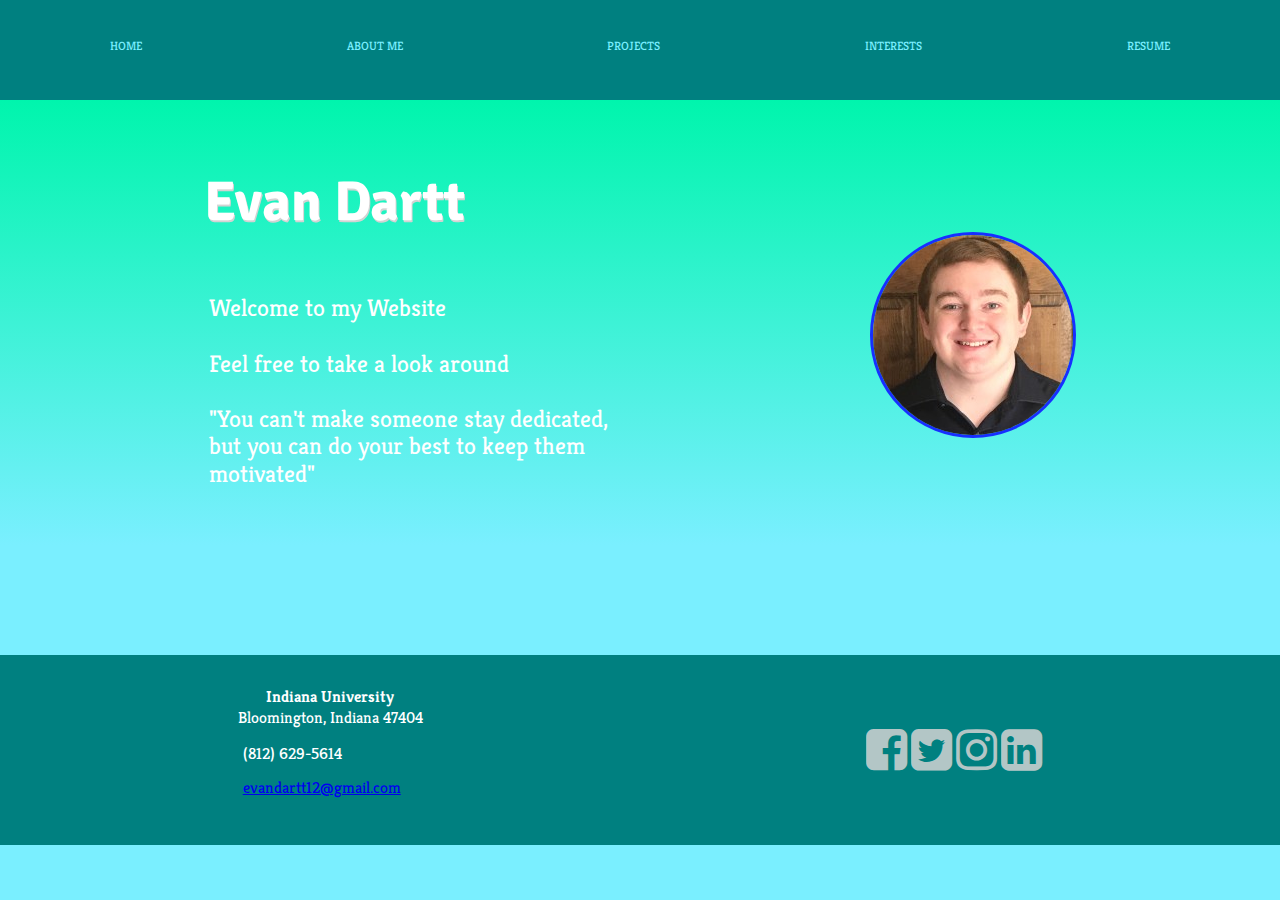
<file: FinalProject-Dartt-Evan/index.html>
<DOCTYPE html>
    <html lang="en">
    <!--
    Final Project
    Evan Dartt
    Fall 2019
-->

    <head>
        <meta charset="UTF-8">
        <title>Evan Dartt Portfolio</title>
        <!-- resets browser defaults -->
        <meta name="viewport" content="width=device-width, initial-scale=1.0">
        <meta http-equiv="X-UA-Compatible" content="ie=edge">
        <!-- linking style sheets-->
        <link rel="stylesheet" type="text/css" href="css/normalize.css">
        <link rel="stylesheet" type="text/css" href="css/styles.css">

        <!-- Hover CSS -->
		<link rel="stylesheet" href="plugins/hover/hover.css">

		<!-- Swipebox Plugin CSS -->
		<link rel="stylesheet" href="plugins/swipebox/css/swipebox.css">

        <!-- custom styles -->
        <link href="https://fonts.googleapis.com/css?family=Signika&display=swap" rel="stylesheet">
        <link href="https://fonts.googleapis.com/css?family=Kreon&display=swap" rel="stylesheet">
        <link rel="stylesheet"
            href="https://cdnjs.cloudflare.com/ajax/libs/font-awesome/4.7.0/css/font-awesome.min.css">
    </head>

    <body>

        <nav>
            <div class="container">
                <ul>
                    <li><a href="index.html">Home</a></li>
                    <li><a href="skills.html">about&nbsp;me</a></li>
                    <li><a href="projects.html">projects</a></li>
                    <li><a href="interests.html">interests</a></li>
                    <li><a href="resume.html">resume</a></li>
                </ul>
            </div>
            
        </nav>

        <header>
            <div class="container">

                <div class="name">
                    <h1>Evan&nbsp;Dartt</h1>
                    <p class="quote">Welcome&nbsp;to my Website<br><br>Feel free to take a look around<br><br>"You can't&nbsp;make someone stay dedicated, but you can do your best to keep them
                        motivated"</p>
                </div>

                <div class="photo">
                        <img src="images/evanphoto.jfif" alt="my headshot">
    
                    </div>

                
            </div>

        </header>
        <br>
        <br><br><br><br>
        <br />
        <footer>
            <div class="container">
                <section>
                    <h2 class="sr-only">Contact Information</h2>
                    <address>
                        <strong>Indiana University</strong><br>
                        Bloomington, Indiana 47404
                    </address>
                    <p>(812) 629-5614</p>
                    <p><a href="mailto:evandartt12@gmail.com">evandartt12@gmail.com</a></p>

            </section>
            <section>
                <h2 class="sr-only">Social Media</h2>
                <div class="socials">
                    <a href="https://www.facebook.com/evan.dartt"><i class="fa fa-facebook-square fa-3x"></i></a>
                    <a href="https://twitter.com/DartRL"><i class="fa fa-twitter-square fa-3x"></i></a>
                    <a href="https://www.instagram.com/evandartt/"><i class="fa fa-instagram fa-3x"></i></a>
                    <a href="https://www.linkedin.com/in/evandartt/"><i class="fa fa-linkedin-square fa-3x"
                            aria-hidden="true"></i></a>
                </div>
            </section>
            </div>
        </footer>



    </body>

    </html>
</file>
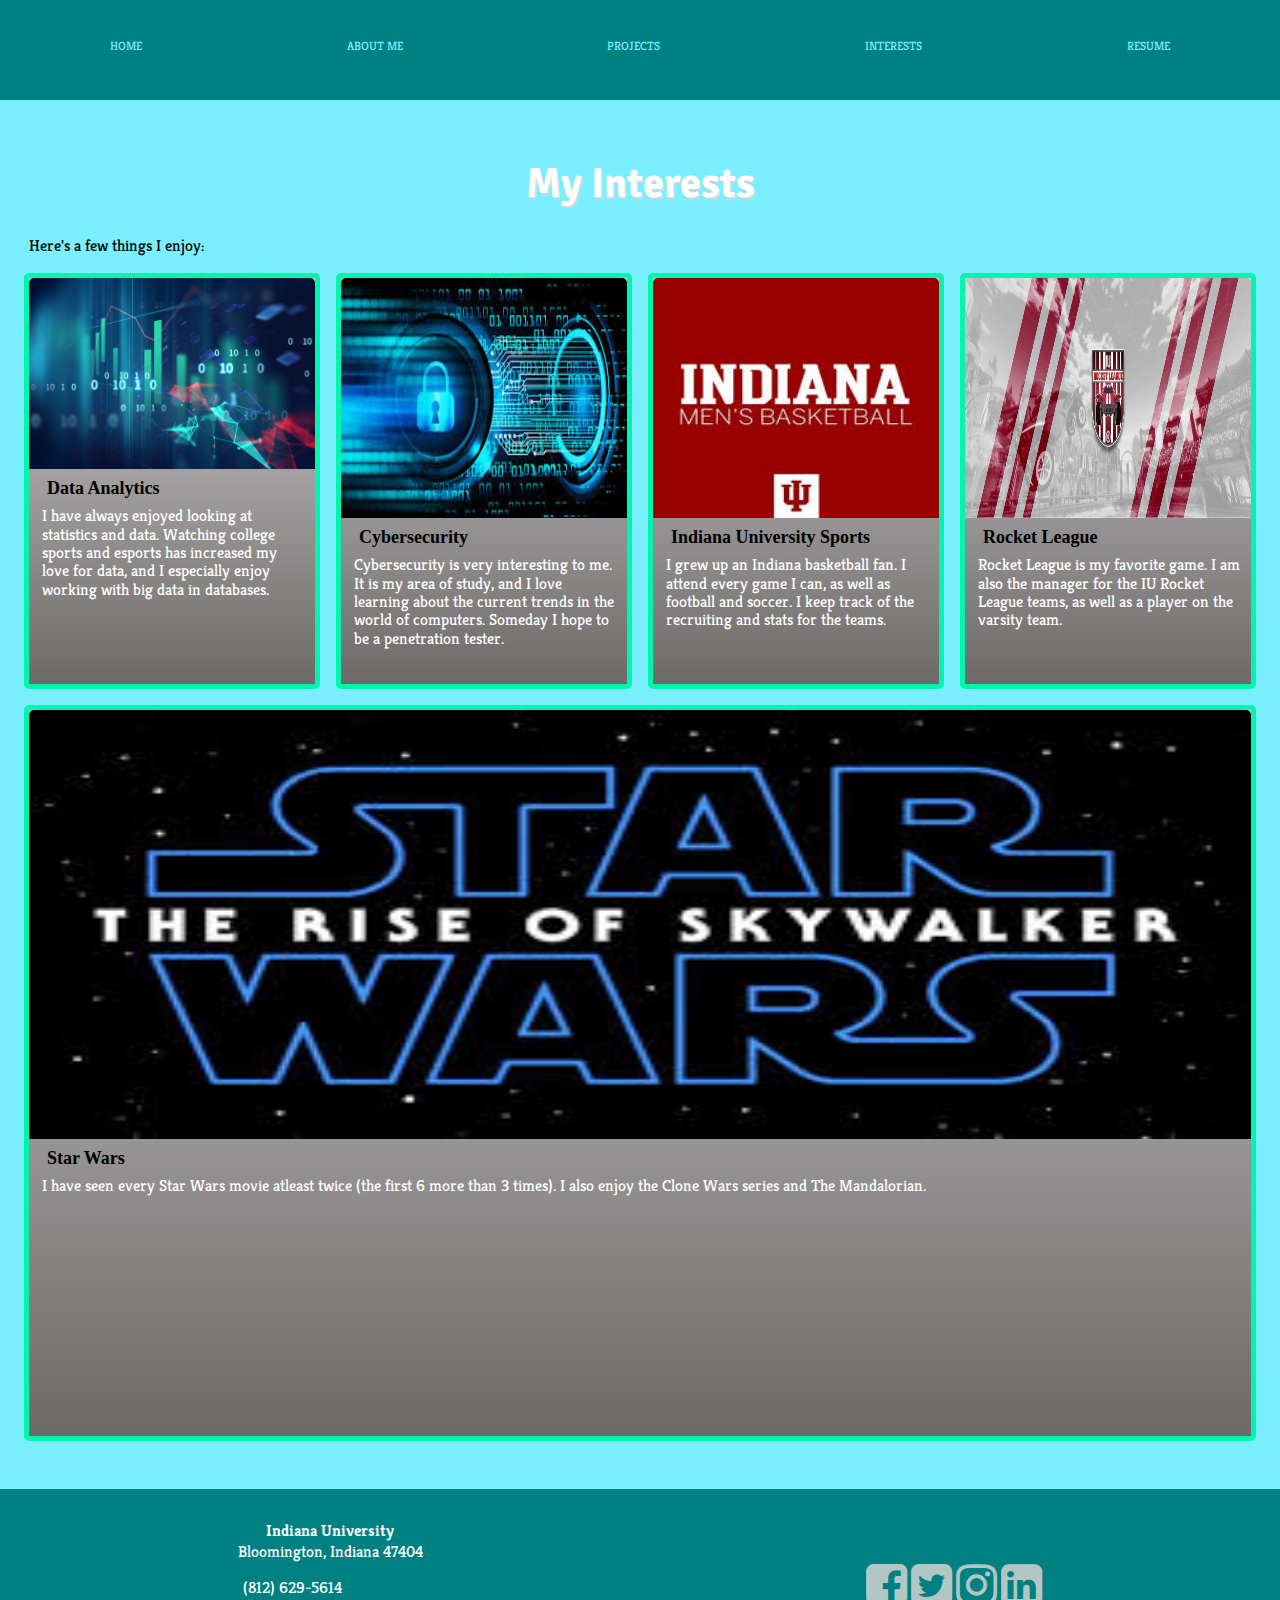
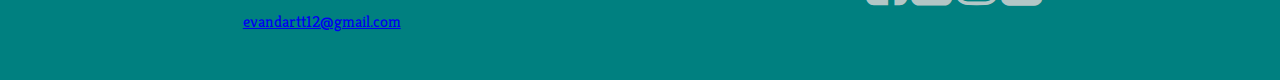
<file: FinalProject-Dartt-Evan/interests.html>
<DOCTYPE html>
    <html lang="en">
    <!--
    Final Project
    Evan Dartt
    Fall 2019
-->

    <head>
        <meta charset="UTF-8">
        <title>Evan Dartt Portfolio</title>
        <!-- resets browser defaults -->
        <meta name="viewport" content="width=device-width, initial-scale=1.0">
        <meta http-equiv="X-UA-Compatible" content="ie=edge">
        <!-- linking style sheets-->
        <link rel="stylesheet" type="text/css" href="css/normalize.css">
        <link rel="stylesheet" type="text/css" href="css/styles.css">

        <!-- Hover CSS -->
        <link rel="stylesheet" href="plugins/hover/hover.css">

        <!-- Swipebox Plugin CSS -->
        <link rel="stylesheet" href="plugins/swipebox/css/swipebox.css">

        <!-- custom styles -->
        <link href="https://fonts.googleapis.com/css?family=Signika&display=swap" rel="stylesheet">
        <link href="https://fonts.googleapis.com/css?family=Kreon&display=swap" rel="stylesheet">
        <link rel="stylesheet"
            href="https://cdnjs.cloudflare.com/ajax/libs/font-awesome/4.7.0/css/font-awesome.min.css">
    </head>

    <body>

        <nav>
            <div class="container">
                <ul>
                    <li><a href="index.html">Home</a></li>
                    <li><a href="skills.html">about&nbsp;me</a></li>
                    <li><a href="projects.html">projects</a></li>
                    <li><a href="interests.html">interests</a></li>
                    <li><a href="resume.html">resume</a></li>
                </ul>
            </div>
            </div>
        </nav>

        <!-- Gallery -->
        <article class="interests">
            <div class="container">
                <h1>My Interests</h1>
                <p class="subtitle">Here's a few things I enjoy:</p>
                <section>
                    <h3 class="sr-only">Interests</h3>
                    <figure>
                        <img src="images/datanalytics.jpeg" alt="Analytics">
                        <figcaption>Data Analytics</figcaption>
                        <p>I have always enjoyed looking at statistics and data. Watching college sports and esports has increased my love for data, and I especially enjoy working with big data in databases.</p>
                    </figure>
                    <figure>
                        <img src="images/pentesting.jfif" height="59%" alt="Cybersecurity">
                        <figcaption>Cybersecurity</figcaption>
                        <p>Cybersecurity is very interesting to me. It is my area of study, and I love learning about the current trends in the world of computers. Someday I hope to be a penetration tester.</p>
                    </figure>
                    <figure>
                        <img src="images/iumbb.jfif" height="59%" alt="Indiana Athletics">
                        <figcaption>Indiana University Sports</figcaption>
                        <p>I grew up an Indiana basketball fan. I attend every game I can, as well as football and soccer. I keep track of the recruiting and stats for the teams.</p>
                    </figure>
                    <figure>
                        <img src="images/IUheader.jpg" height="59%" alt="Rocket League">
                        <figcaption>Rocket League</figcaption>
                        <p>Rocket League is my favorite game. I am also the manager for the IU Rocket League teams, as well as a player on the varsity team.</p>
                    </figure>
                    <figure>
                        <img src="images/starwarslogoblue.png" height="59%" alt="Star Wars">
                        <figcaption>Star Wars</figcaption>
                        <p>I have seen every Star Wars movie atleast twice (the first 6 more than 3 times). I also enjoy the Clone Wars series and The Mandalorian.</p>
                    </figure>
        
                </section>
            </div>
        </article>


        <footer>
            <div class="container">
                <section>
                    <h2 class="sr-only">Contact Information</h2>
                    <address>
                        <strong>Indiana University</strong><br>
                        Bloomington, Indiana 47404
                    </address>
                    <p>(812) 629-5614</p>
                    <p><a href="mailto:evandartt12@gmail.com">evandartt12@gmail.com</a></p>

                </section>
                <section>
                    <h2 class="sr-only">Social Media</h2>
                    <div class="socials">
                        <a href="https://www.facebook.com/evan.dartt"><i class="fa fa-facebook-square fa-3x"></i></a>
                        <a href="https://twitter.com/DartRL"><i class="fa fa-twitter-square fa-3x"></i></a>
                        <a href="https://www.instagram.com/evandartt/"><i class="fa fa-instagram fa-3x"></i></a>
                        <a href="https://www.linkedin.com/in/evandartt/"><i class="fa fa-linkedin-square fa-3x"
                                aria-hidden="true"></i></a>
                    </div>
                </section>
            </div>
        </footer>

    </body>
</file>
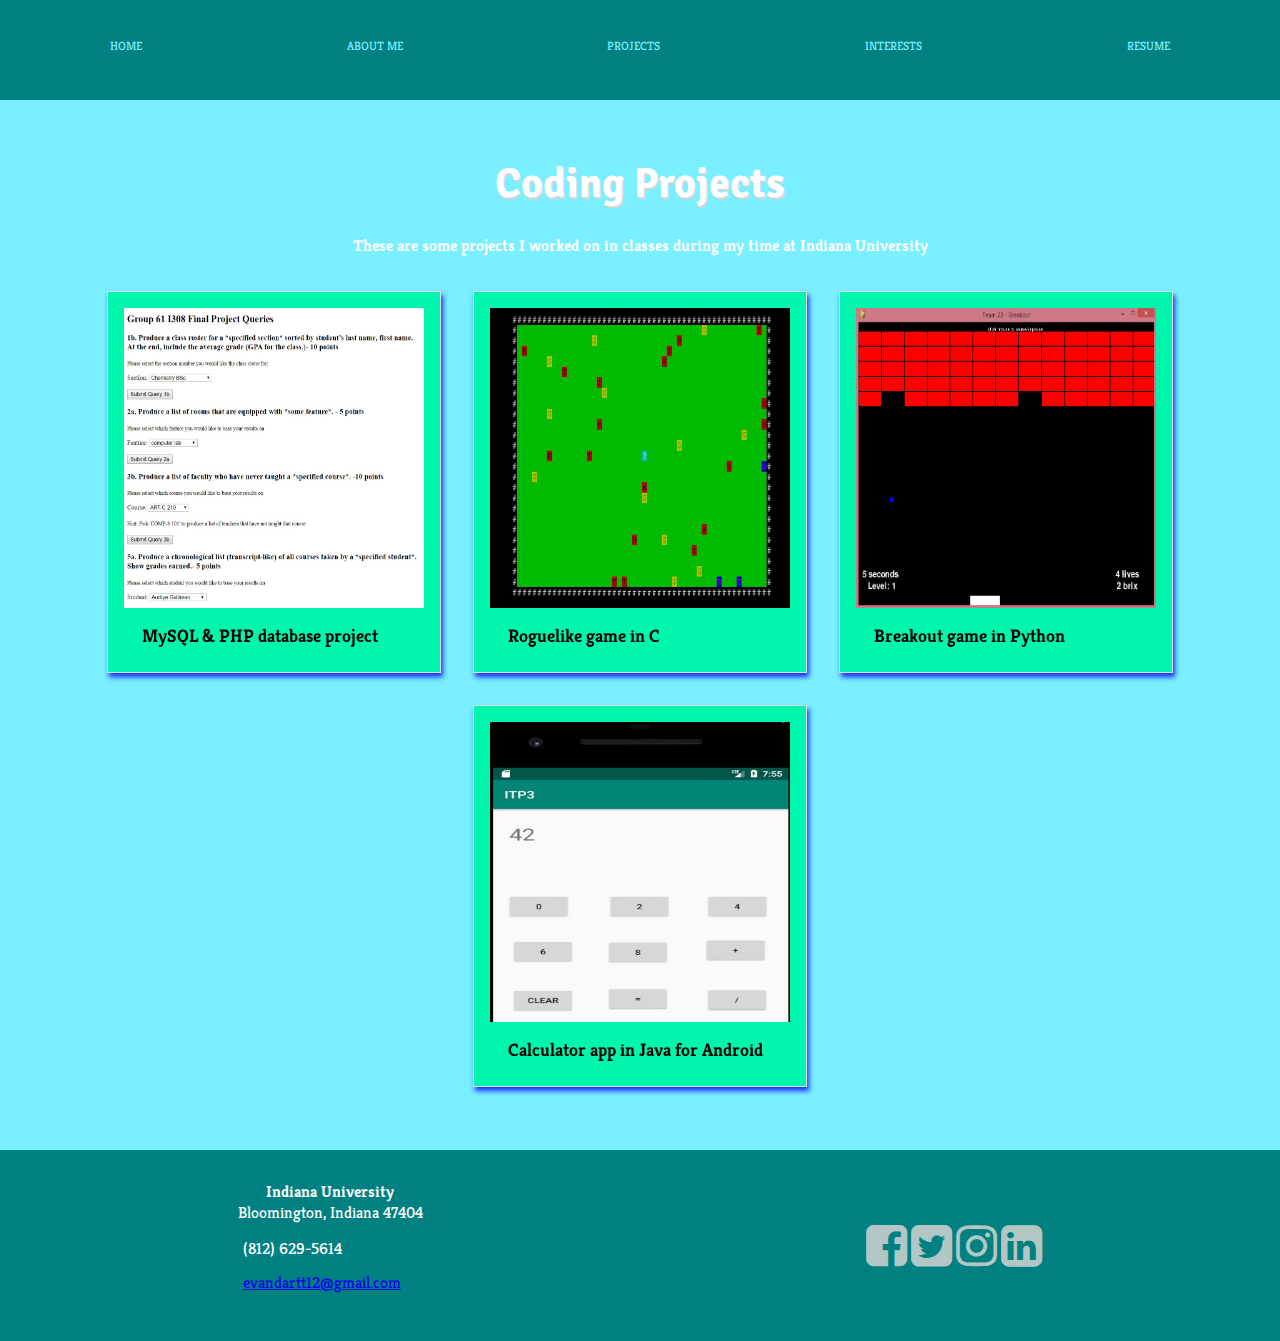
<file: FinalProject-Dartt-Evan/projects.html>
<DOCTYPE html>
    <html lang="en">
    <!--
    Final Project
    Evan Dartt
    Fall 2019
-->

<head>
    <meta charset="UTF-8">
    <title>Evan Dartt Portfolio</title>
    <!-- resets browser defaults -->
    <meta name="viewport" content="width=device-width, initial-scale=1.0">
    <meta http-equiv="X-UA-Compatible" content="ie=edge">
    <!-- linking style sheets-->
    <link rel="stylesheet" type="text/css" href="css/normalize.css">
    <link rel="stylesheet" type="text/css" href="css/styles.css">

    <!-- Hover CSS -->
    <link rel="stylesheet" href="plugins/hover/hover.css">

    <!-- Swipebox Plugin CSS -->
    <link rel="stylesheet" href="plugins/swipebox/css/swipebox.css">

    <!-- custom styles -->
    <link href="https://fonts.googleapis.com/css?family=Signika&display=swap" rel="stylesheet">
    <link href="https://fonts.googleapis.com/css?family=Kreon&display=swap" rel="stylesheet">
    <link rel="stylesheet"
        href="https://cdnjs.cloudflare.com/ajax/libs/font-awesome/4.7.0/css/font-awesome.min.css">
</head>

    <body>

        <nav>
            <div class="container">
                <ul>
                    <li><a href="index.html">Home</a></li>
                    <li><a href="skills.html">about&nbsp;me</a></li>
                    <li><a href="projects.html">projects</a></li>
                    <li><a href="interests.html">interests</a></li>
                    <li><a href="resume.html">resume</a></li>
                </ul>
            </div>
            </div>
        </nav>

        <main>
			<div class="container">

                <h1>Coding Projects</h1>
                <h3>These are some projects I worked on in classes during my time at Indiana University</h3>

				<div class="gallery">

					<!-- Swipebox Plugin HTML -->

					<!-- MySQL / PHP Project -->
					<a rel="gallery-1" href="images/i308project.jpg" class="swipebox hvr-grow" title="i308 Database queries for small University">
					<figure>
						<img src="images/i308project.jpg" alt="i308 Project">
						<figcaption>MySQL & PHP database project</figcaption>
					</figure>
					</a>

					<!-- Roguelike game in C -->
					<a rel="gallery-1" href="images/c291roguelike.jpg" class="swipebox hvr-grow" title="C291 C Rogue Project">
						<figure>
						    <img src="images/c291roguelike.jpg" alt="c291 rogue">
							<figcaption>Roguelike game in C</figcaption>
						</figure>
					</a>

					<!-- Breakout game in Python -->
					<a rel="gallery-1" href="images/c200breakout.jpg" class="swipebox hvr-grow" title="C200 Python Project">
						<figure>
						    <img src="images/c200breakout.jpg" alt="C200 Breakout">
							<figcaption>Breakout game in Python</figcaption>
						</figure>
					</a>

					<!-- Calculator App in Java -->
					<a rel="gallery-1" href="images/i494calc.jpg" class="swipebox hvr-grow" title="i494 Calculator app in Java Android Studio">
						<figure>
						    <img src="images/i494calc.jpg" alt="i494 calculator app">
							<figcaption>Calculator app in Java for Android</figcaption>
						</figure>
					</a>


				</div>

			</div>
		</main>


        <footer>
            <div class="container">
                <section>
                    <h2 class="sr-only">Contact Information</h2>
                    <address>
                        <strong>Indiana University</strong><br>
                        Bloomington, Indiana 47404
                    </address>
                    <p>(812) 629-5614</p>
                    <p><a href="mailto:evandartt12@gmail.com">evandartt12@gmail.com</a></p>

                </section>
                <section>
                    <h2 class="sr-only">Social Media</h2>
                    <div class="socials">
                        <a href="https://www.facebook.com/evan.dartt"><i class="fa fa-facebook-square fa-3x"></i></a>
                        <a href="https://twitter.com/DartRL"><i class="fa fa-twitter-square fa-3x"></i></a>
                        <a href="https://www.instagram.com/evandartt/"><i class="fa fa-instagram fa-3x"></i></a>
                        <a href="https://www.linkedin.com/in/evandartt/"><i class="fa fa-linkedin-square fa-3x"
                                aria-hidden="true"></i></a>
                    </div>
                </section>
            </div>
        </footer>

        <!-- Swipebox Plugin JS -->
        <script src="plugins/swipebox/lib/jquery-2.1.0.min.js"></script>
        <script src="plugins/swipebox/js/jquery.swipebox.js"></script>
        <script>
            ; (function ($) {

                $('.swipebox').swipebox();

            })(jQuery);
        </script>

    </body>
</file>
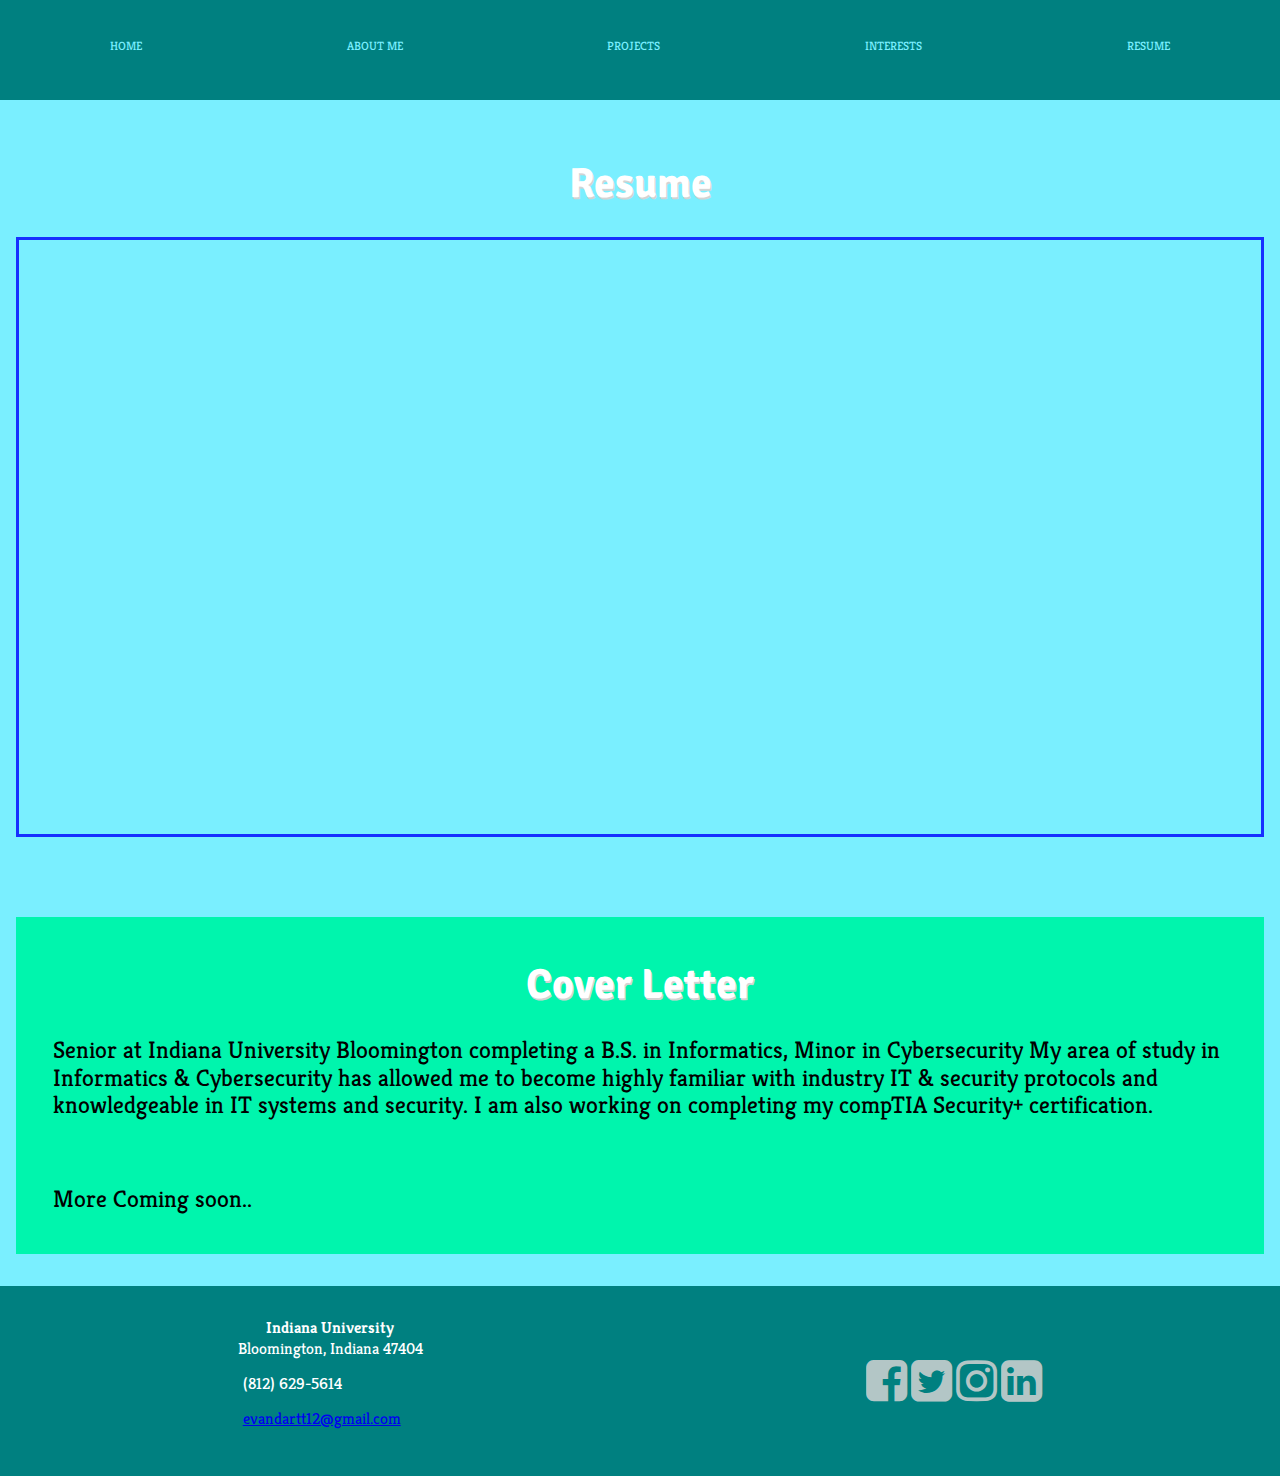
<file: FinalProject-Dartt-Evan/resume.html>
<DOCTYPE html>
    <html lang="en">
    <!--
    Final Project
    Evan Dartt
    Fall 2019
-->

<head>
    <meta charset="UTF-8">
    <title>Evan Dartt Portfolio</title>
    <!-- resets browser defaults -->
    <meta name="viewport" content="width=device-width, initial-scale=1.0">
    <meta http-equiv="X-UA-Compatible" content="ie=edge">
    <!-- linking style sheets-->
    <link rel="stylesheet" type="text/css" href="css/normalize.css">
    <link rel="stylesheet" type="text/css" href="css/styles.css">

    <!-- Hover CSS -->
    <link rel="stylesheet" href="plugins/hover/hover.css">

    <!-- Swipebox Plugin CSS -->
    <link rel="stylesheet" href="plugins/swipebox/css/swipebox.css">

    <!-- custom styles -->
    <link href="https://fonts.googleapis.com/css?family=Signika&display=swap" rel="stylesheet">
    <link href="https://fonts.googleapis.com/css?family=Kreon&display=swap" rel="stylesheet">
    <link rel="stylesheet"
        href="https://cdnjs.cloudflare.com/ajax/libs/font-awesome/4.7.0/css/font-awesome.min.css">
</head>

    <body>

        <nav>
            <div class="container">
                <ul>
                    <li><a href="index.html">Home</a></li>
                    <li><a href="skills.html">about&nbsp;me</a></li>
                    <li><a href="projects.html">projects</a></li>
                    <li><a href="interests.html">interests</a></li>
                    <li><a href="resume.html">resume</a></li>
                </ul>
            </div>
            </div>
        </nav>

        <div class="container">
            <h1>Resume</h1>
            <iframe src="files/EvanDarttSecurityResume.pdf#view=FitH" width="90%" height="600px">
            </iframe>
        </div>

        <div class="container">
            <div class="coverletter">
                <h1>Cover Letter</h1>
                <p>
                    Senior at Indiana University Bloomington completing a B.S. in Informatics, Minor in Cybersecurity

                    My area of study in Informatics & Cybersecurity has allowed me to become highly familiar with industry IT & security protocols and knowledgeable in IT systems and security. I am also working on completing my compTIA Security+ certification.
                </p>
                <br>
                <p>More Coming soon..  </p>
            </div>
        </div>

        <footer>
            <div class="container">
                <section>
                    <h2 class="sr-only">Contact Information</h2>
                    <address>
                        <strong>Indiana University</strong><br>
                        Bloomington, Indiana 47404
                    </address>
                    <p>(812) 629-5614</p>
                    <p><a href="mailto:evandartt12@gmail.com">evandartt12@gmail.com</a></p>

                </section>
                <section>
                    <h2 class="sr-only">Social Media</h2>
                    <div class="socials">
                        <a href="https://www.facebook.com/evan.dartt"><i class="fa fa-facebook-square fa-3x"></i></a>
                        <a href="https://twitter.com/DartRL"><i class="fa fa-twitter-square fa-3x"></i></a>
                        <a href="https://www.instagram.com/evandartt/"><i class="fa fa-instagram fa-3x"></i></a>
                        <a href="https://www.linkedin.com/in/evandartt/"><i class="fa fa-linkedin-square fa-3x"
                                aria-hidden="true"></i></a>
                    </div>
                </section>
            </div>
        </footer>


    </body>
</file>
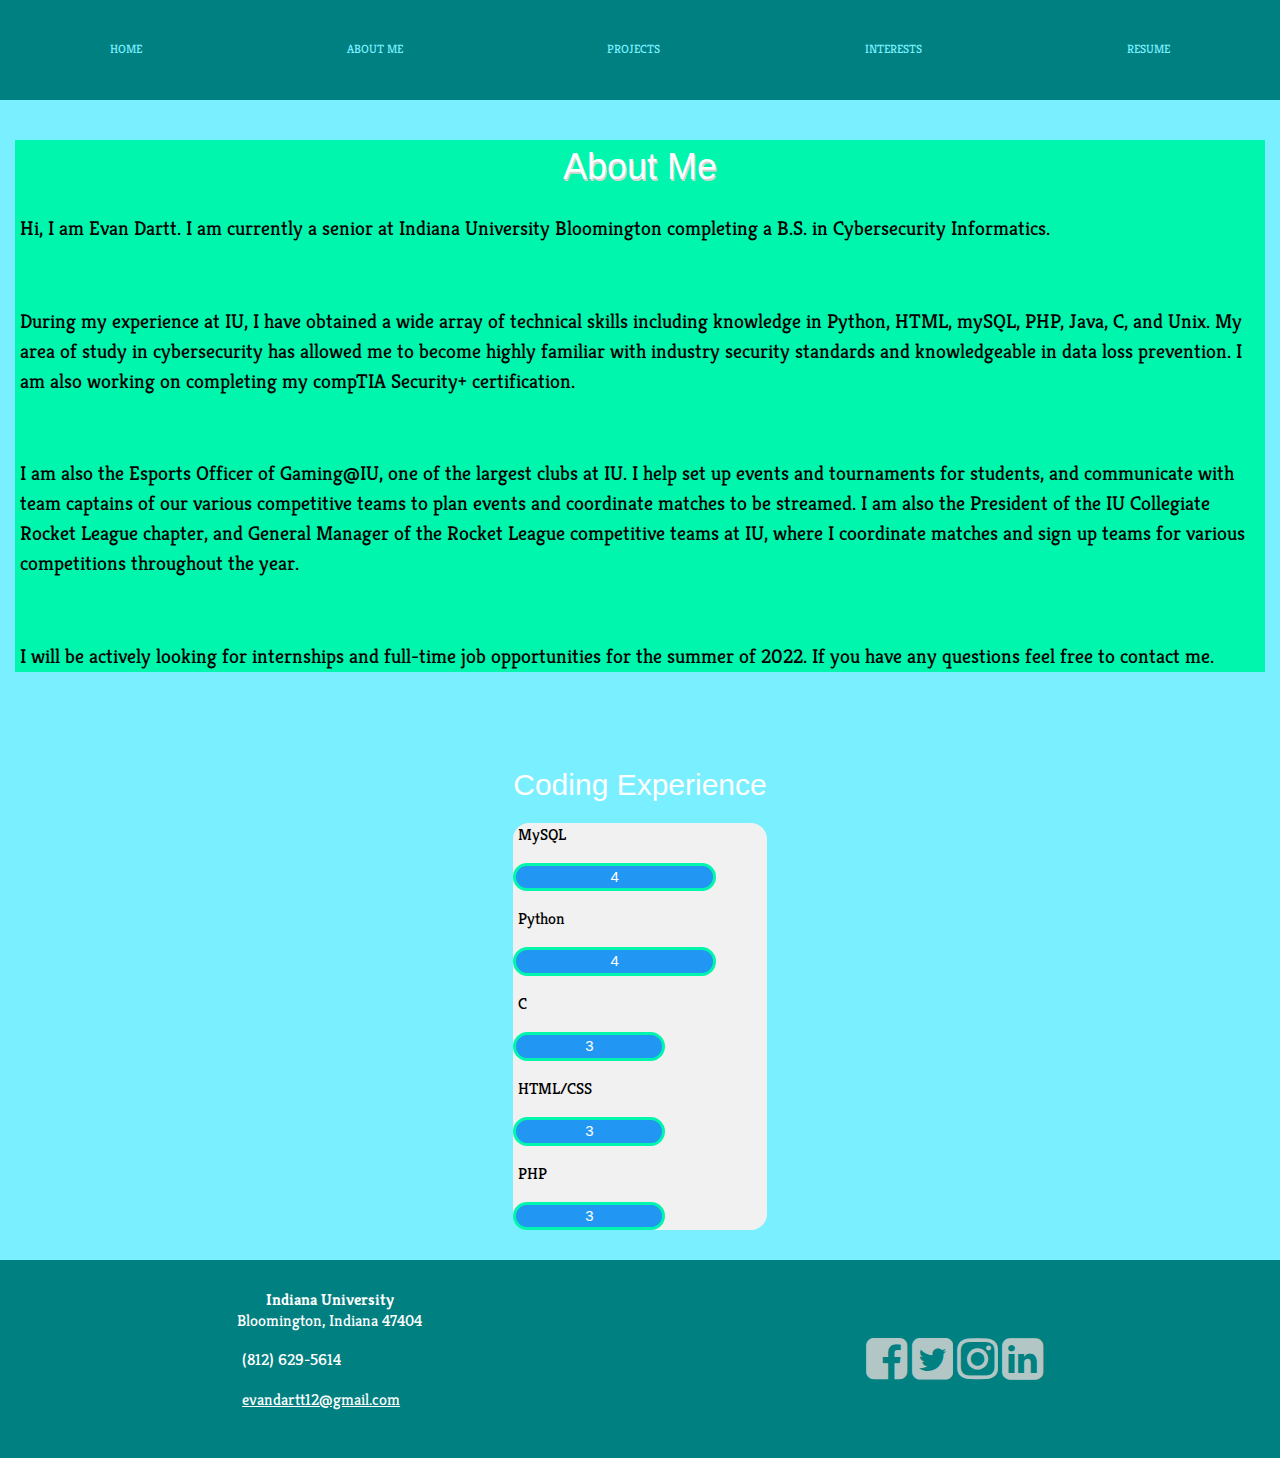
<file: FinalProject-Dartt-Evan/skills.html>
<!DOCTYPE html>
<html lang="en">
<!--
    Final Project
    Evan Dartt
    Fall 2019
-->

<head>
    <meta charset="UTF-8">
    <title>Evan Dartt Portfolio</title>
    <!-- resets browser defaults -->
    <meta name="viewport" content="width=device-width, initial-scale=1.0">
    <meta http-equiv="X-UA-Compatible" content="ie=edge">
    <!-- linking style sheets-->
    <link rel="stylesheet" type="text/css" href="css/normalize.css">
    <link rel="stylesheet" type="text/css" href="css/styles.css">

    <!-- Hover CSS -->
    <link rel="stylesheet" href="plugins/hover/hover.css">

    <!-- Swipebox Plugin CSS -->
    <link rel="stylesheet" href="plugins/swipebox/css/swipebox.css">

    <!-- custom styles -->
    <link rel="stylesheet" href="https://www.w3schools.com/w3css/4/w3.css">
    <link href="https://fonts.googleapis.com/css?family=Signika&display=swap" rel="stylesheet">
    <link href="https://fonts.googleapis.com/css?family=Kreon&display=swap" rel="stylesheet">
    <link rel="stylesheet"
        href="https://cdnjs.cloudflare.com/ajax/libs/font-awesome/4.7.0/css/font-awesome.min.css">
</head>

<body>

    <nav>
        <div class="container">
            <ul>
                <li><a href="index.html">Home</a></li>
                <li><a href="skills.html">about&nbsp;me</a></li>
                <li><a href="projects.html">projects</a></li>
                <li><a href="interests.html">interests</a></li>
                <li><a href="resume.html">resume</a></li>
            </ul>
        </div>
        </div>
    </nav>

    <div class="container">
        <div class="aboutme">
            <h1>About Me</h1>
            <p>Hi, I am Evan Dartt. I am currently a senior at Indiana University Bloomington completing a B.S. in Cybersecurity Informatics. </p>
            <br>
            <p>During my experience at IU, I have obtained a wide array of technical skills including knowledge in Python, HTML, mySQL, PHP, Java, C, and Unix. My area of study in cybersecurity has allowed me to become highly familiar with industry security standards and knowledgeable in data loss prevention. I am also working on completing my compTIA Security+ certification.  </p>
            <br>
            <p>I am also the Esports Officer of Gaming@IU, one of the largest clubs at IU. I help set up events and tournaments for students, and communicate with team captains of our various competitive teams to plan events and coordinate matches to be streamed. I am also the President of the IU Collegiate Rocket League chapter, and General Manager of the Rocket League competitive teams at IU, where I coordinate matches and sign up teams for various competitions throughout the year.</p>
            <br>
            <p>I will be actively looking for internships and full-time job opportunities for the summer of 2022. If you have any questions feel free to contact me.</p>
        </div>
    </div>
    
    <div class="container">
        <h2>Coding Experience</h2>
        <div class="w3-light-grey w3-round-xlarge">
            <p>MySQL</p><div class="w3-container w3-blue w3-round-xlarge" style="width:80%">4</div>
            <p>Python</p><div class="w3-container w3-blue w3-round-xlarge" style="width:80%">4</div>
            <p>C</p><div class="w3-container w3-blue w3-round-xlarge" style="width:60%">3</div>
            <p>HTML/CSS</p><div class="w3-container w3-blue w3-round-xlarge" style="width:60%">3</div>
            <p>PHP</p><div class="w3-container w3-blue w3-round-xlarge" style="width:60%">3</div>
        </div>
        </div>

    <footer>
        <div class="container">
            <section>
                <h2 class="sr-only">Contact Information</h2>
                <address>
                    <strong>Indiana University</strong><br>
                    Bloomington, Indiana 47404
                </address>
                <p>(812) 629-5614</p>
                <p><a href="mailto:evandartt12@gmail.com">evandartt12@gmail.com</a></p>

        </section>
        <section>
            <h2 class="sr-only">Social Media</h2>
            <div class="socials">
                <a href="https://www.facebook.com/evan.dartt"><i class="fa fa-facebook-square fa-3x"></i></a>
                <a href="https://twitter.com/DartRL"><i class="fa fa-twitter-square fa-3x"></i></a>
                <a href="https://www.instagram.com/evandartt/"><i class="fa fa-instagram fa-3x"></i></a>
                <a href="https://www.linkedin.com/in/evandartt/"><i class="fa fa-linkedin-square fa-3x"
                        aria-hidden="true"></i></a>
            </div>
        </section>
        </div>
    </footer>


</body>

</html>
</file>
<file: FinalProject-Dartt-Evan/css/styles.css>
/* apply a natural box layout model to all elements */
html {
  box-sizing: border-box;
}
*, *:before, *:after {
  box-sizing: inherit;
}

/* UTILITIES */

/* hides an element on screen, but not from screen readers */
.sr-only {
  position: absolute;
  width: 1px;
  height: 1px;
  padding: 0;
  margin: -1px;
  overflow: hidden;
  clip: rect(0, 0, 0, 0);
  border: 0;
}

/* no break */
.nobr {
  white-space: nowrap;
}

/* General */
body {
  background-color: #7aefff;
  color: white;
  display: flex;
  flex-direction: column; /* creates rows out of the elements main and footer */
  margin:0;
}

main {
  flex: 1 0 auto;
}

.container {
  display: block;
  max-width: 100%;
  margin: 0 auto;
  text-align: center;
  padding: 2em 1em;
  }

/* Typography */
h1 {
font-family: 'Signika', sans-serif;
font-size: 42px;
text-shadow: 1px 2px #d3d3d3;
}

h2 {
  font-family: 'Signika', sans-serif;
  font-size: 32px;
}

h3, p, a, ul, li, address {
  font-family: 'Kreon', serif;
  font-size: 16px;
}


/* Navigation */
nav {
  background:  #008080;
  height: 100px;

}

.logo img {
  width: 225px;
}


nav p {
  display: inline-block;
  padding: 10px;
}

nav .container{
  padding: 0.5em;
  
}

nav ul {
  display: flex;
  justify-content: space-around;
  margin: 0;
  padding: 0;
}

nav ul li {
  list-style-type: none;
  padding: 28px;
  text-align: center;
  text-transform: uppercase;
}

nav ul li a {
  text-decoration: none;
  font-weight: normal;
  color: #7aefff;
  font-size: 12px;
}

nav ul li a:hover {
  text-decoration: underline;
}

/* Main page header */
header {
  background: linear-gradient(to bottom, #00f5ad, #7aefff);
}

header .container {
  display: flex;
  justify-content: center;
  flex-flow: wrap;
  width: 80%;
}

header h1 {
  font-size: 56px;
  font-weight: bolder;
  padding-right: 15px;
  float: left;
}

header .name {
  width: 50%;
   right: 0px;
   height: 100%;
}

header img {
   border-radius: 50%;
   border: 3px solid #172fff;
}

header .photo {
  height: 100%;
  padding-top: 100px;
  padding-left: 50px;
}

.photo img {
  margin: 0 auto;
}

header .quote {
  float: left;
  font-size: 24px;
  padding-left: 60px;
}


/* Footer */
footer {
  background: #008080;
}

footer .container {
  display: flex;
  flex-wrap: nowrap;
  justify-content: space-around;
  align-items: center;
}

footer address {
  font-style: normal;
  line-height: 1.3em;
}

footer p {
  text-align: center;
}
/* Social media icons */

footer .socials a {
  color: #d3d3d3;
  opacity: .85;
}

/* Projects page */
/*
    IMAGES
*/
img {
  width: 100%;
  display: block;
}

/*
  GALLERY
*/
.gallery {
  /* flex container for the images */
  display: flex;
  flex-flow: row wrap;
  /* center (horz) */
  justify-content: center;
  padding-top: 20px;
}

.item {
  margin: 0.5em;
}

.gallery a {
  text-decoration: none;
  color: white;
}

.gallery figure:hover {
  opacity: 0.90;
}

.gallery figure {
  margin: 0 1.0em 2.0em;
  padding: 1.0em;
  background-color: #00f5ad;
  border: thin solid #ddd;
  box-shadow: 2px 4px 5px #172fff;
}

.gallery figure img {
  width: 300px;
  height: 300px;
}

.gallery figcaption {
  padding-top: 0.5em;
  font-family: 'Kreon', serif;
  font-size: 18px;
  max-width: 300px;
}

/* Resume/Cover letter page */
.container iframe {
  border: 3px solid #172fff;
}

.coverletter {
  background-color: #00f5ad;
    padding: 1em 2em 1em;
    margin-top: 1em;
}

.coverletter p {
  font-size: 24px;
  color: black;
}

/* Interests page */
.interests .subtitle {
  color: black;
  padding-bottom: 10px;
}

.interests section {
display: flex;
flex-direction: column;
flex-flow: row wrap;
justify-content: center;
}

.interests figure {
margin: 0 0.5em 1.0em;
padding: 0;
border-radius: 5px;
background: linear-gradient(to bottom, #d3d3d3, #6d6969);
flex: 1 0 250px;
max-width: 100%;
border: 5px solid #00f5ad;
}

.interests img {
border-top-left-radius: 5px;
border-top-right-radius: 5px;
}

.interests img:hover {
opacity: 0.9;
}

figcaption {
margin: 0.5em;
text-align: left;
padding-left: 0.5em;
font-size: 18px;
font-weight: bold;
color: black
}

.interests p {
  margin: 8px;
}

/* Skills/About me section */
.aboutme {
  background: #00f5ad;
}

.aboutme p {
  font-size: 20px;
  color: black;
}
/* progress bars */

.w3-light-grey .w3-round-xlarge {
  border: 3px solid #00f5ad;
}

.container p {
  text-align: left;
  padding-left: 5px;
}



/* Media queries */
  
  /* Large devices (desktops, 992px and up) */
  @media (min-width: 992px) {
  }
  nav ul li a {
    font-size: 12px;
  }

  header .container {
    display: flex;
    justify-content: space-around;
  }
  
  header .quote {
    padding-right: 70px;
  }

  .container iframe {
    width: 100%;
  }
</file>
<file: FinalProject-Dartt-Evan/plugins/swipebox/css/swipebox.css>
/*! Swipebox v1.3.0 | Constantin Saguin csag.co | MIT License | github.com/brutaldesign/swipebox */
html.swipebox-html.swipebox-touch {
  overflow: hidden !important;
}

#swipebox-overlay img {
  border: none !important;
}

#swipebox-overlay {
  width: 100%;
  height: 100%;
  position: fixed;
  top: 0;
  left: 0;
  z-index: 99999 !important;
  overflow: hidden;
  -webkit-user-select: none;
     -moz-user-select: none;
      -ms-user-select: none;
          user-select: none;
}

#swipebox-container {
  position: relative;
  width: 100%;
  height: 100%;
}

#swipebox-slider {
  -webkit-transition: -webkit-transform 0.4s ease;
          transition: transform 0.4s ease;
  height: 100%;
  left: 0;
  top: 0;
  width: 100%;
  white-space: nowrap;
  position: absolute;
  display: none;
  cursor: pointer;
}
#swipebox-slider .slide {
  height: 100%;
  width: 100%;
  line-height: 1px;
  text-align: center;
  display: inline-block;
}
#swipebox-slider .slide:before {
  content: "";
  display: inline-block;
  height: 50%;
  width: 1px;
  margin-right: -1px;
}
#swipebox-slider .slide img,
#swipebox-slider .slide .swipebox-video-container,
#swipebox-slider .slide .swipebox-inline-container {
  display: inline-block;
  max-height: 100%;
  max-width: 100%;
  margin: 0;
  padding: 0;
  width: auto;
  height: auto;
  vertical-align: middle;
}
#swipebox-slider .slide .swipebox-video-container {
  background: none;
  max-width: 1140px;
  max-height: 100%;
  width: 100%;
  padding: 5%;
  -webkit-box-sizing: border-box;
          box-sizing: border-box;
}
#swipebox-slider .slide .swipebox-video-container .swipebox-video {
  width: 100%;
  height: 0;
  padding-bottom: 56.25%;
  overflow: hidden;
  position: relative;
}
#swipebox-slider .slide .swipebox-video-container .swipebox-video iframe {
  width: 100% !important;
  height: 100% !important;
  position: absolute;
  top: 0;
  left: 0;
}
#swipebox-slider .slide-loading {
  background: url(../img/loader.gif) no-repeat center center;
}

#swipebox-bottom-bar,
#swipebox-top-bar {
  -webkit-transition: 0.5s;
          transition: 0.5s;
  position: absolute;
  left: 0;
  z-index: 999;
  height: 50px;
  width: 100%;
}

#swipebox-bottom-bar {
  bottom: -50px;
}
#swipebox-bottom-bar.visible-bars {
  -webkit-transform: translate3d(0, -50px, 0);
          transform: translate3d(0, -50px, 0);
}

#swipebox-top-bar {
  top: -50px;
}
#swipebox-top-bar.visible-bars {
  -webkit-transform: translate3d(0, 50px, 0);
          transform: translate3d(0, 50px, 0);
}

#swipebox-title {
  display: block;
  width: 100%;
  text-align: center;
}

#swipebox-prev,
#swipebox-next,
#swipebox-close {
  background-image: url(../img/icons.png);
  background-repeat: no-repeat;
  border: none !important;
  text-decoration: none !important;
  cursor: pointer;
  width: 50px;
  height: 50px;
  top: 0;
}

#swipebox-arrows {
  display: block;
  margin: 0 auto;
  width: 100%;
  height: 50px;
}

#swipebox-prev {
  background-position: -32px 13px;
  float: left;
}

#swipebox-next {
  background-position: -78px 13px;
  float: right;
}

#swipebox-close {
  top: 0;
  right: 0;
  position: absolute;
  z-index: 9999;
  background-position: 15px 12px;
}

.swipebox-no-close-button #swipebox-close {
  display: none;
}

#swipebox-prev.disabled,
#swipebox-next.disabled {
  opacity: 0.3;
}

.swipebox-no-touch #swipebox-overlay.rightSpring #swipebox-slider {
  -webkit-animation: rightSpring 0.3s;
          animation: rightSpring 0.3s;
}
.swipebox-no-touch #swipebox-overlay.leftSpring #swipebox-slider {
  -webkit-animation: leftSpring 0.3s;
          animation: leftSpring 0.3s;
}

.swipebox-touch #swipebox-container:before, .swipebox-touch #swipebox-container:after {
  -webkit-backface-visibility: hidden;
          backface-visibility: hidden;
  -webkit-transition: all .3s ease;
          transition: all .3s ease;
  content: ' ';
  position: absolute;
  z-index: 999;
  top: 0;
  height: 100%;
  width: 20px;
  opacity: 0;
}
.swipebox-touch #swipebox-container:before {
  left: 0;
  -webkit-box-shadow: inset 10px 0px 10px -8px #656565;
          box-shadow: inset 10px 0px 10px -8px #656565;
}
.swipebox-touch #swipebox-container:after {
  right: 0;
  -webkit-box-shadow: inset -10px 0px 10px -8px #656565;
          box-shadow: inset -10px 0px 10px -8px #656565;
}
.swipebox-touch #swipebox-overlay.leftSpringTouch #swipebox-container:before {
  opacity: 1;
}
.swipebox-touch #swipebox-overlay.rightSpringTouch #swipebox-container:after {
  opacity: 1;
}

@-webkit-keyframes rightSpring {
  0% {
    left: 0;
  }

  50% {
    left: -30px;
  }

  100% {
    left: 0;
  }
}

@keyframes rightSpring {
  0% {
    left: 0;
  }

  50% {
    left: -30px;
  }

  100% {
    left: 0;
  }
}
@-webkit-keyframes leftSpring {
  0% {
    left: 0;
  }

  50% {
    left: 30px;
  }

  100% {
    left: 0;
  }
}
@keyframes leftSpring {
  0% {
    left: 0;
  }

  50% {
    left: 30px;
  }

  100% {
    left: 0;
  }
}
@media screen and (min-width: 800px) {
  #swipebox-close {
    right: 10px;
  }

  #swipebox-arrows {
    width: 92%;
    max-width: 800px;
  }
}
/* Skin 
--------------------------*/
#swipebox-overlay {
  background: #0d0d0d;
}

#swipebox-bottom-bar,
#swipebox-top-bar {
  text-shadow: 1px 1px 1px black;
  background: #000;
  opacity: 0.95;
}

#swipebox-top-bar {
  color: white !important;
  font-size: 15px;
  line-height: 43px;
  font-family: Helvetica, Arial, sans-serif;
}
</file>
